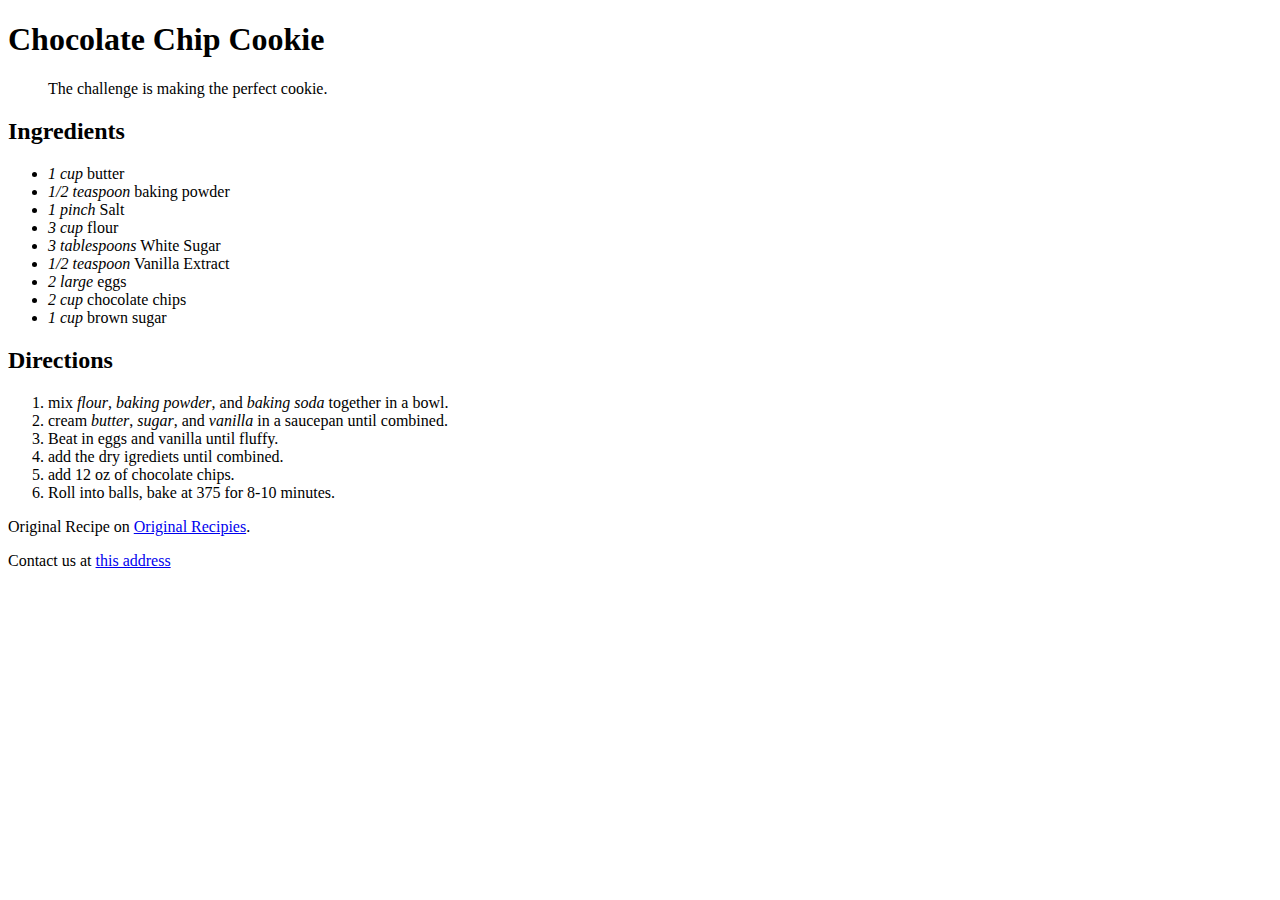
<file: assignment 3/index.html>
<!DOCTYPE html>
<html>
<head>
<meta charset="UTF-8">
<meta name="description" content-"Intro to Web Design website"
<meta name="author" content="Jordan Smith"
<meta name="viewport" content="width=device-width, initial-scale=1.0"
</head>

<body>
  <h1>Chocolate Chip Cookie</h1>
  <blockquote> The challenge is making the perfect cookie.</blockquote>
  <h2>Ingredients</h2>
  <ul>
    <li><i>1 cup</i> butter</li>
    <li><i>1/2 teaspoon</i> baking powder</li>
    <li><i>1 pinch</i> Salt</li>
    <li><i>3 cup</i> flour</li>
    <li><i>3 tablespoons</i> White Sugar</li>
    <li><i>1/2 teaspoon</i> Vanilla Extract</li>
    <li><i>2 large</i> eggs</li>
    <li><i>2 cup</i> chocolate chips</li>
    <li><i>1 cup</i> brown sugar</li>
  </ul>
  <h2>Directions</h2>
  <ol>
    <li>mix <em>flour</em>, <em>baking powder</em>, and <em>baking soda</em> together in a bowl.</li>
    <li>cream <em>butter</em>, <em>sugar</em>, and <em>vanilla</em> in a saucepan until combined.</li>
    <li>Beat in eggs and vanilla until fluffy.</li>
    <li>add the dry igrediets until combined.</li>
    <li>add 12 oz of chocolate chips.</li>
    <li>Roll into balls, bake at 375 for 8-10 minutes.</li>
  </ol>
  <p>Original Recipe on <a href="https://joyfoodsunshine.com/the-most-amazing-chocolate-chip-cookies/">Original Recipies</a>.</p>
<p>Contact us at <a href="./pages/contact.html">this address</a>
</body>
</html>
</file>
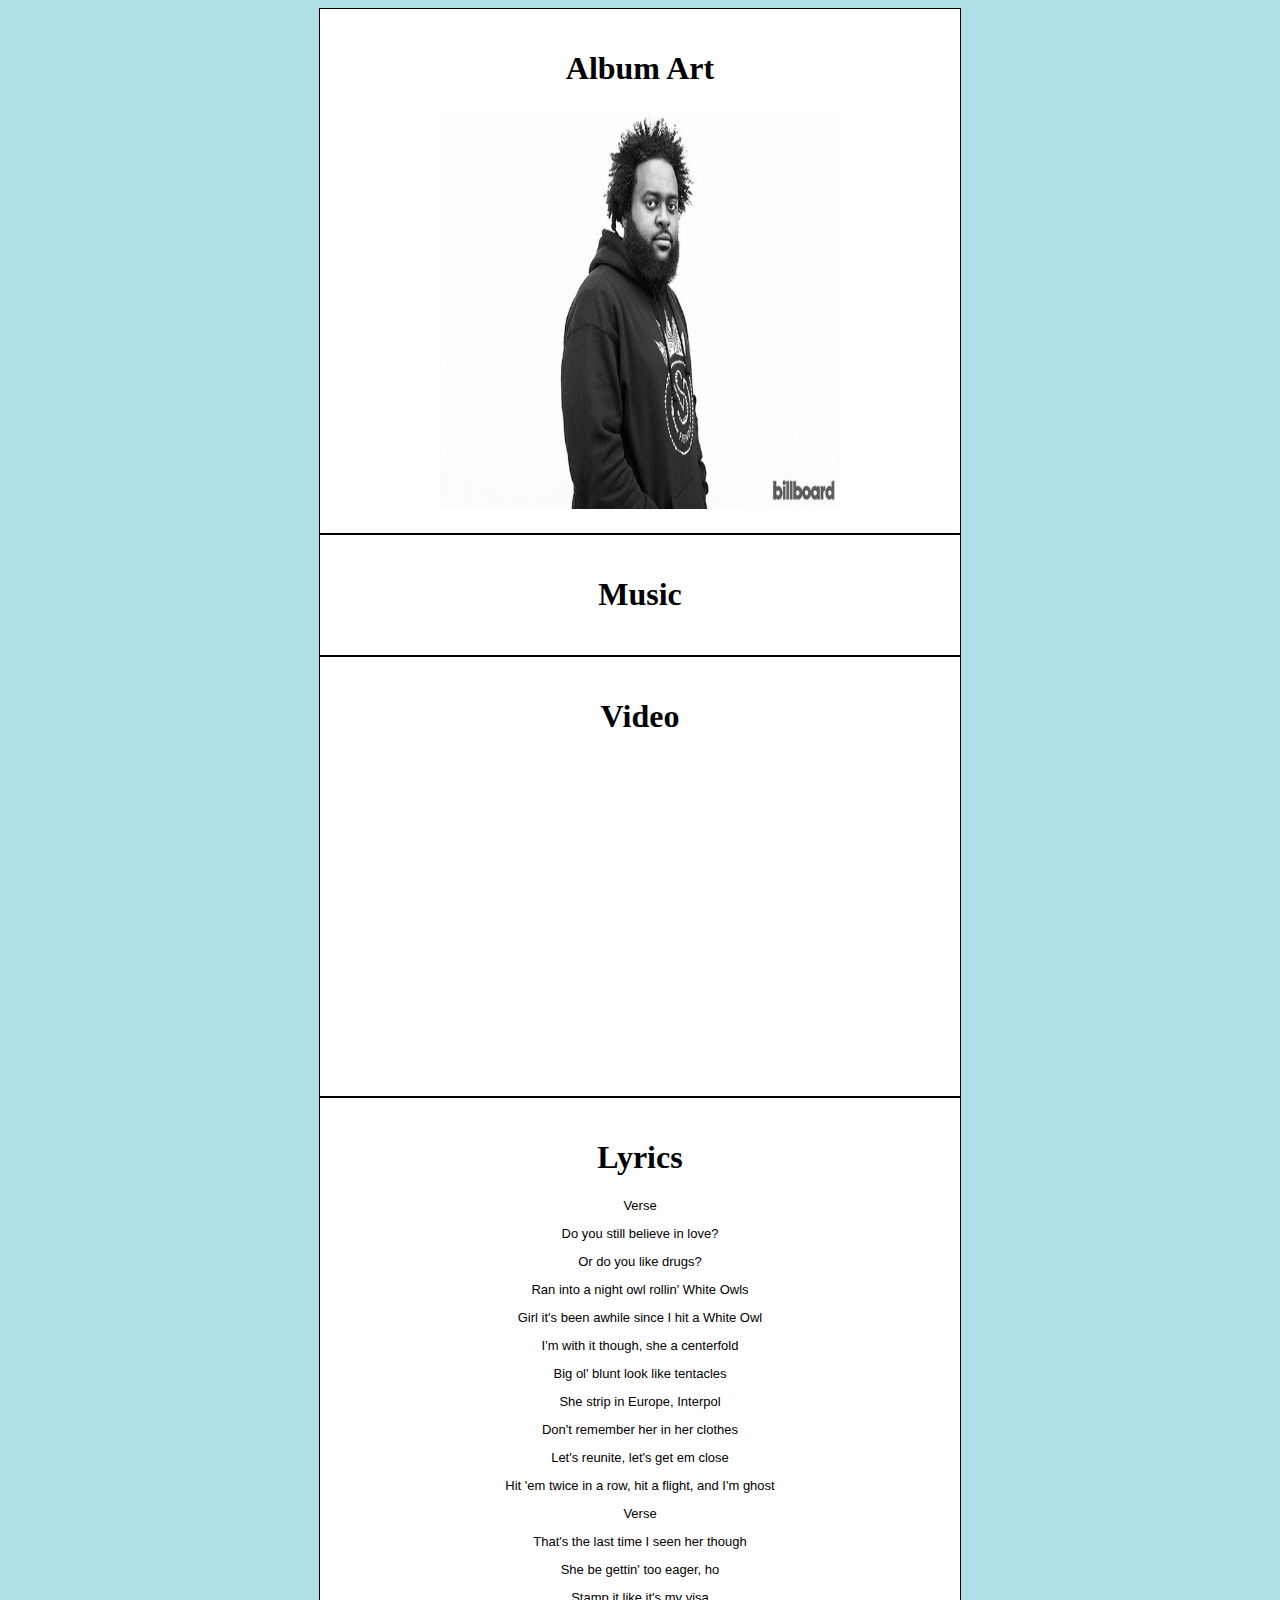
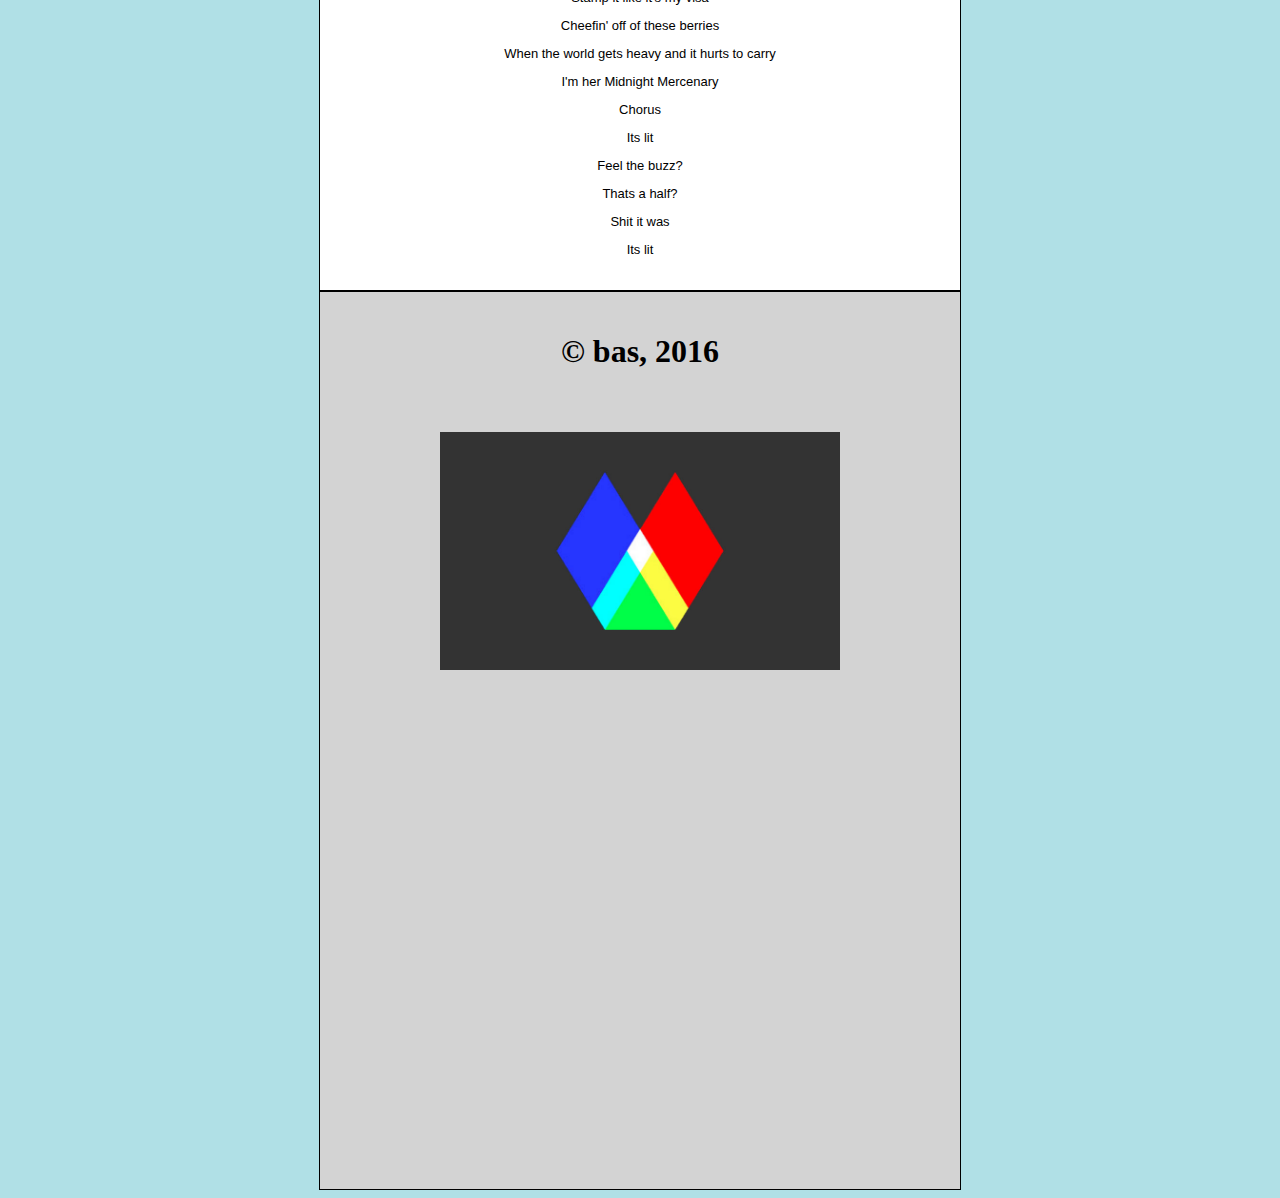
<file: assignment 4/index.html>
<!DOCTYPE html>

<html>
  <head>
    <title> Multimedia site </title>

          <!-- Define the character set used: -->
       <meta charset="UTF-8">

       <!-- Provide a description of your page: -->
       <meta name="description" content="managing media">

       <!-- Provide the author information for the page: -->
       <meta name="author" content="Jordan Smith">

       <!-- Other meta elements -->
   <meta name="viewport" content="width=device-width, initial-scale=1.0">

      <style>
      body {
       background-color: powderblue;
       text-align: center;
      }
      .container {
       background-color: white;
       width: 600px;
       margin: auto;
       padding: 20px;
       border: 1px solid black;
      }
      .lyrics p, pre {
       font-size: small;
       font-family: Arial;
      }
      .contact {
       background-color: lightgray;
      }
</style>

</head>

<body>

<div id= "art" class="container">
  <p><h1> Album Art</h1>
    <img src="images/bas.jpg"
    alt="bas"
    title="bas"
    width="400"
    height="400">
  </div>

  <div id= "audio" class="container">
    <p><h1>Music</h1></p>

  </div>

<div id= "video" class="container">
  <p><h1>Video</h1></p>
  <iframe width="560" height="315" src="https://www.youtube.com/embed/watch?v=WCWubSL5LeE&list=RDWCWubSL5LeE&start_radio=1" frameborder="0" allow="autoplay; encrypted-media" allowfullscreen></iframe>

</div>
  </div>
  <div id="Lyrics" class="container lyrics">
    <p><h1> Lyrics</h1></p>
    <p> Verse</p>
    <p>Do you still believe in love?</p>
<p>Or do you like drugs?</p>
<p> Ran into a night owl rollin' White Owls </p>
<p> Girl it's been awhile since I hit a White Owl</p>
<p> I'm with it though, she a centerfold </p>
<p> Big ol' blunt look like tentacles </p>
<p> She strip in Europe, Interpol </p>
<p> Don't remember her in her clothes</p>
<p>Let's reunite, let's get em close </p>
<p> Hit 'em twice in a row, hit a flight, and I'm ghost </p>
<p> Verse</p>
<p>   That's the last time I seen her though</p>
<p>    She be gettin' too eager, ho</p>
<p>    Stamp it like it's my visa</p>
<p>    Cheefin' off of these berries</p>
<p>    When the world gets heavy and it hurts to carry</p>
<p>    I'm her Midnight Mercenary</p>
<p>    Chorus</p>
<p>    Its lit</p>
<p>    Feel the buzz?</p>
<p>    Thats a half?</p>
<p>    Shit it was</p>
<p>    Its lit</p>
<p></p>
    </div>

    <div id= "copyright" class="container contact">
<p><h1>&copy; bas, 2016</h1></p>
<video poster="media/mart-logo-poster.jpg" width="400" height="320">
           <source src="media/mart-logo-animated.mp4" type="video/mp4">
<source src="media/mart-logo-animated.webm" type="video/webm">
  <p> Media Arts Logo Animation</p>
<P> </P>
</video>
      <iframe
      src="https://www.google.com/maps/embed?pb=!1m18!1m12!1m3!1d2728.167763266535!2d-113.98739678446508!3d46.86007084724039!2m3!1f0!2f0!3f0!3m2!1i1024!2i768!4f13.1!3m3!1m2!1s0x535dcc33f19815cb%3A0x9c296b8546ca9abf!2sUniversity+of+Montana!5e0!3m2!1sen!2sus!4v1540412503839"
      width="600"
      height="450"
      frameborder="0"
      style="border:0"
      allowfullscreen></iframe>
</div>
  </body



</html>
</file>
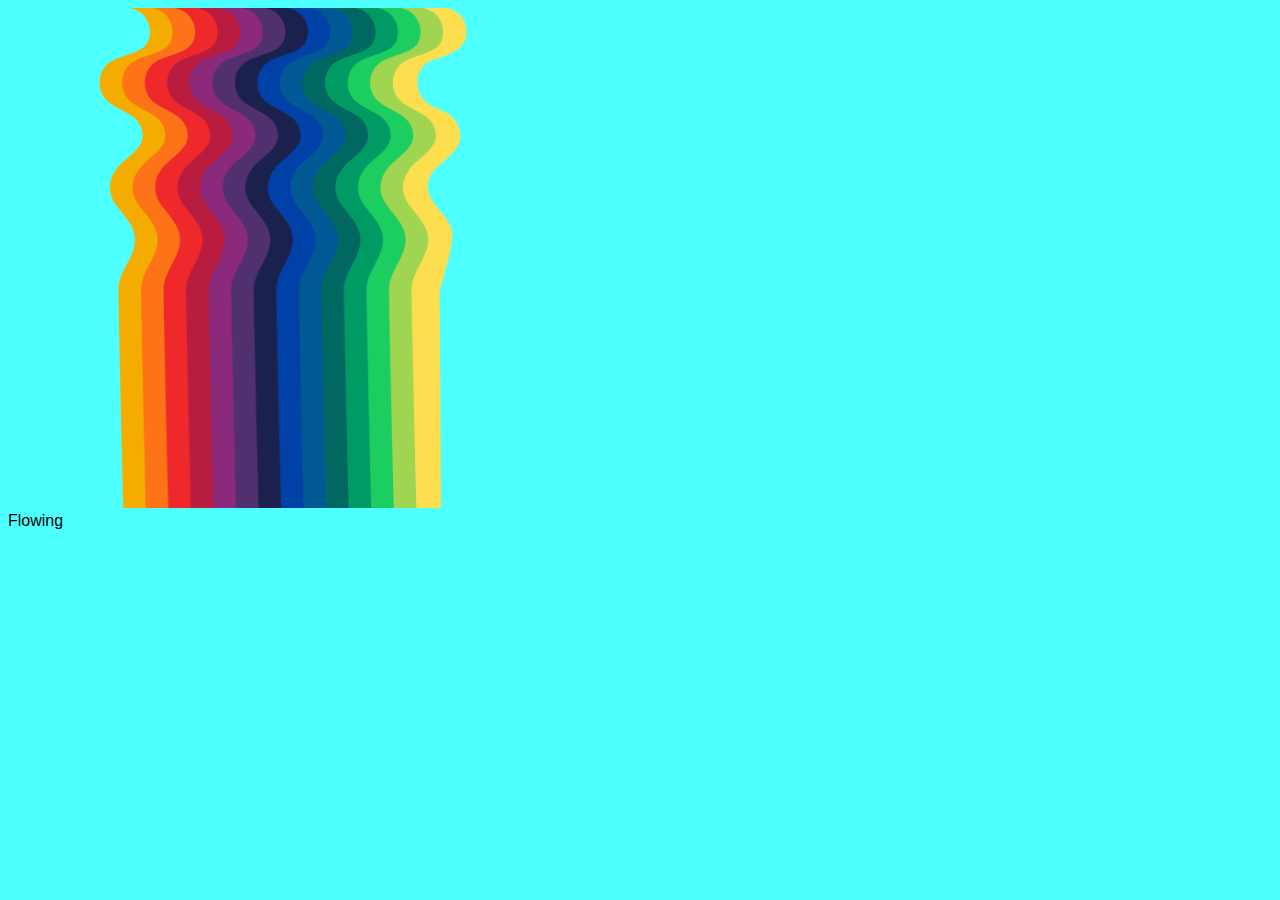
<file: assignment-5/index.html>
<!DOCTYPE html>
<html>

<head>

  <meta charset="UTF-8">
  <meta name="description" content="working with css">
  <meta name="author" content="Jordan Smith">
  <meta name="viewport" content="width-device-width, initial scale=1.0">
  <link rel="stylesheet" type="text/css" href="./css/style.css"/>
</head>
<body>
  <div id="site background" class="image">
    <img src="./images/1970s-05.png" alt="river of colors." title="70s color river" width="550" height="500"/>
  </div>
  <div id="Appeal" class="text"
    <h1>Flowing</h1>
  </div>

</body>
</html>
</file>
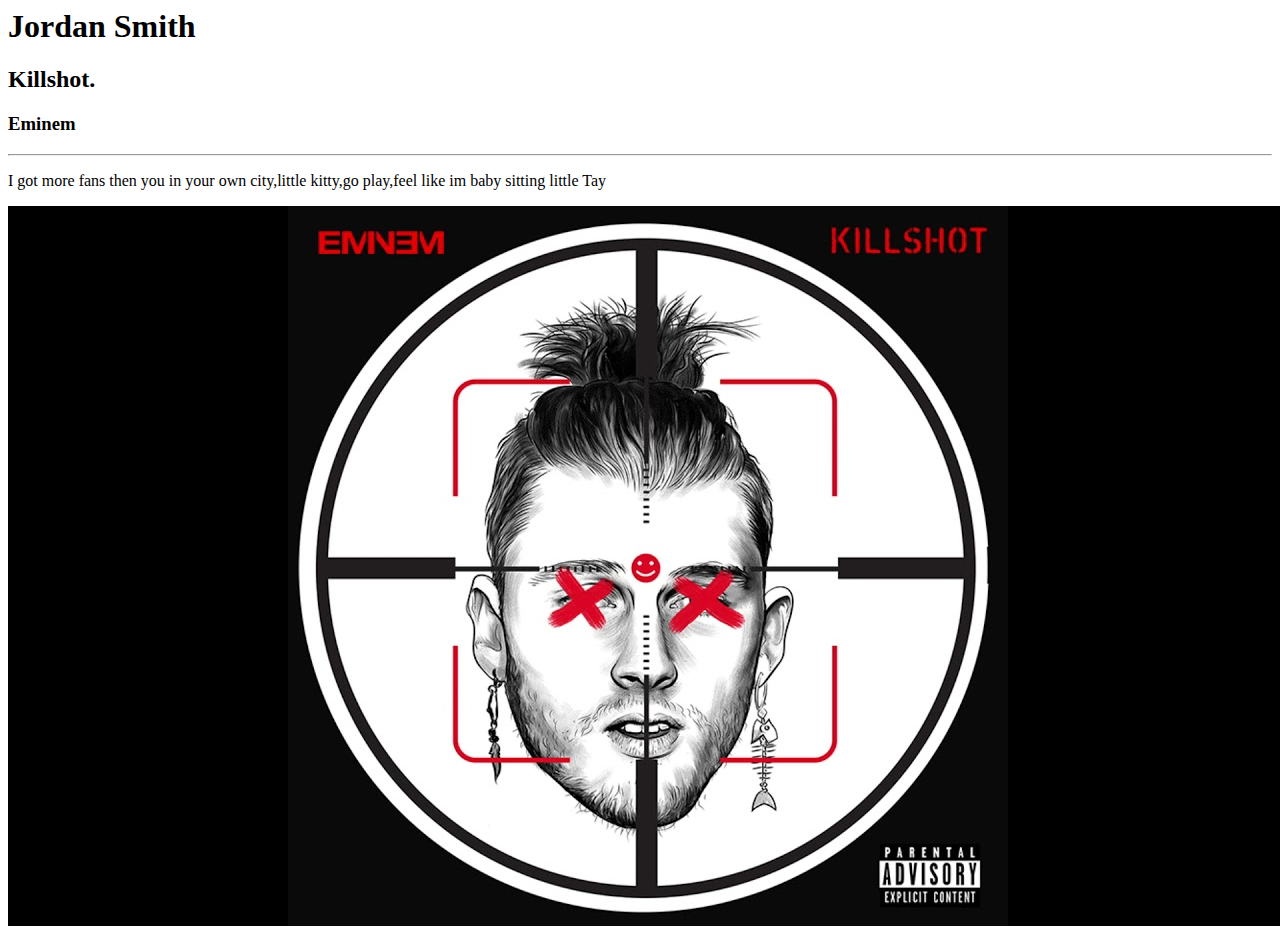
<file: Project 1/index.html>
<!DOCTYPE htlm>
<html>
  <head>
    <title>My First Live Site</title>
  </head>

  <body>
    <h1>Jordan Smith</h1>
    <h2>Killshot.</h2>
    <h3>Eminem</h3>
    <hr />
    <p>I got more fans then you in your own city,little kitty,go play,feel like im baby sitting little Tay</p>
    <img src="./images/kill.jpg" />
  </body>
</html>
</file>
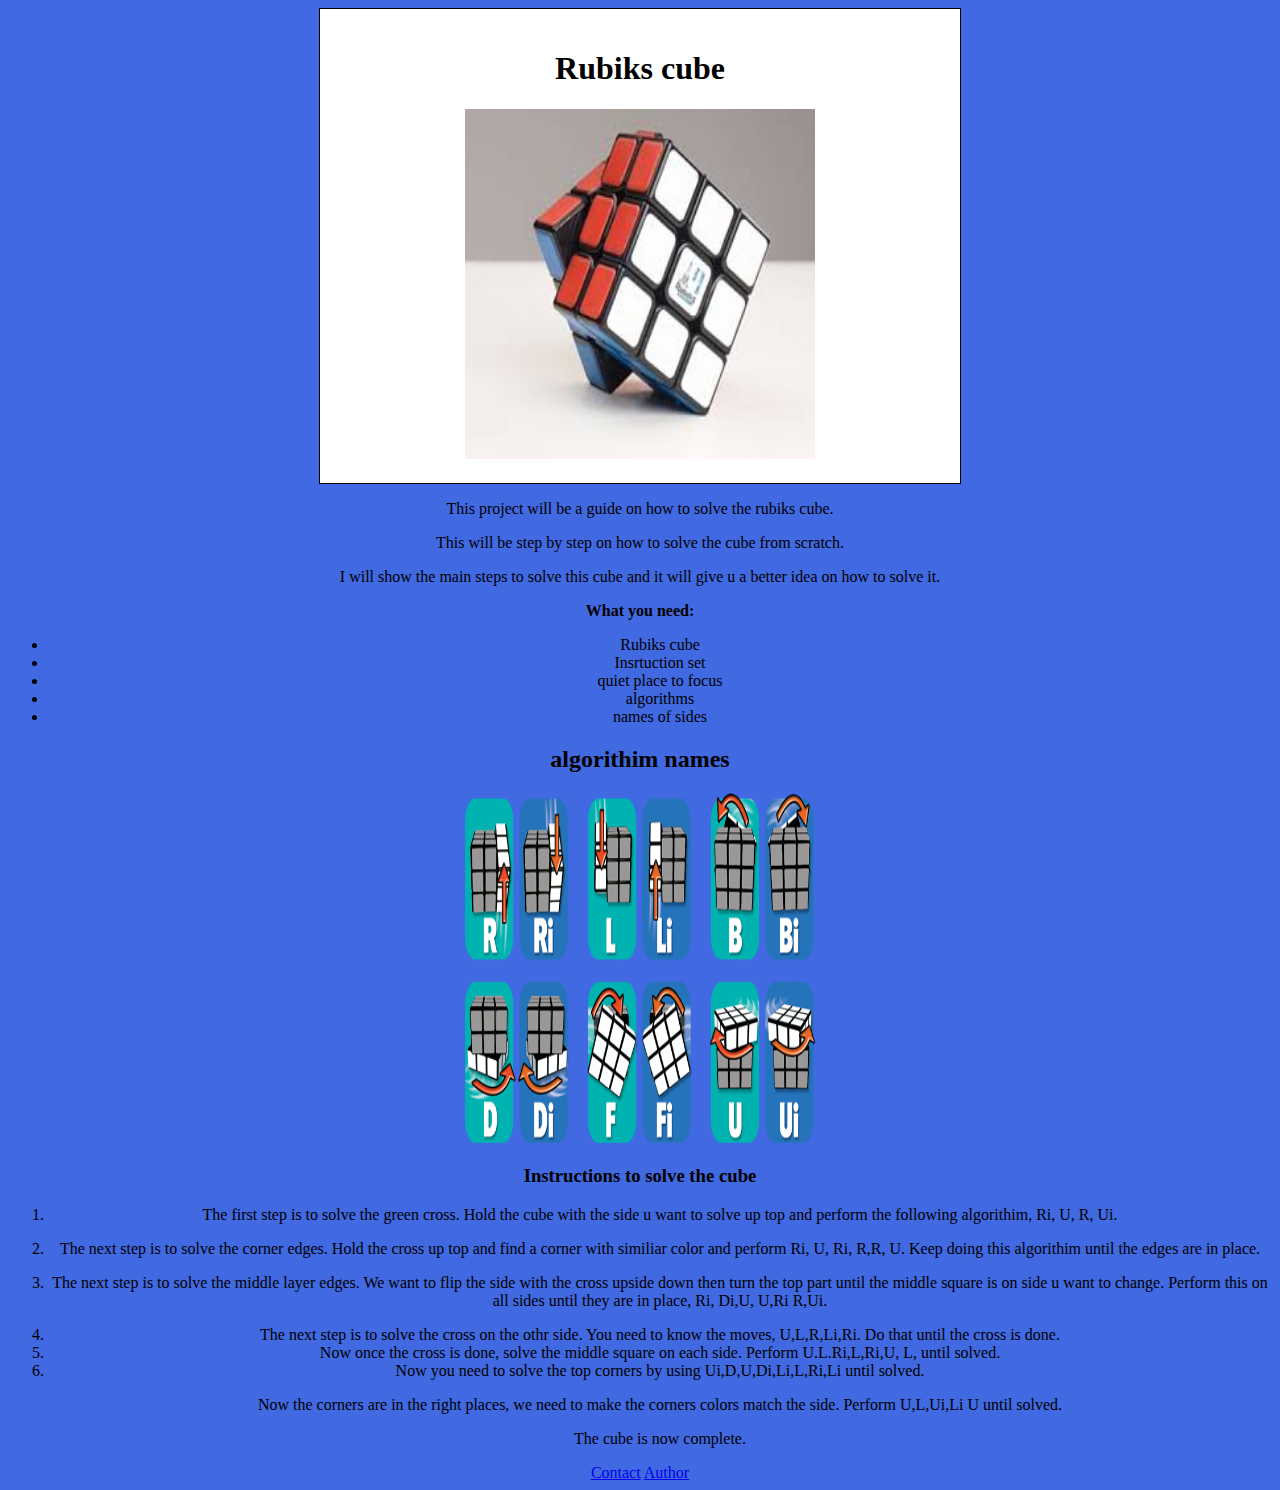
<file: project-2/index.html>
<!DOCTYPE html>

<html>
  <head>
    <title> Solving the Rubiks </title>

      <!-- Define the character set used: -->
       <meta charset="UTF-8">
       <!-- Provide a description of your page: -->
       <meta name="description" content="project 2">
       <!-- Provide the author information for the page: -->
       <meta name="author" content="Jordan Smith">
       <!-- Other meta elements -->
   <meta name="viewport" content="width=device-width, initial-scale=1.0">

   <style>
   body {
    background-color: royalblue;
    text-align: center;
   }
   .container {
    background-color: white;
    width: 600px;
    margin: auto;
    padding: 20px;
    border: 1px solid black;
   }
   .paragraph p, pre {
    font-size: small;
    font-family: Arial;
   }
   .contact {
    background-color: lightgray;
   }
</style>

</head>

<div id= #Pic" class="container">
  <p><h1>Rubiks cube</h1>
    <img src="images/cubes.jpg"
    alt="the cube"
    title="structure"
    width="350"
    height="350">
</div>
</div>
  <p> This project will be a guide on how to solve the rubiks cube.</p>
  <p> This will be step by step on how to solve the cube from scratch.  </p>
  <p> I will show the main steps to solve this cube and it will give u a better idea on how to solve it.
  <p></p>
</div>
</div>
<div id=#List">
  <p> <b> What you need:</p></b>

  <ul>
    <li> Rubiks cube</li>
    <li> Insrtuction set</li>
    <li> quiet place to focus</li>
    <li> algorithms </li>
    <li> names of sides </li>

    </ul>
    </div>
  </div>

  <div id=#Pic">
    <p><h2>algorithim names</h2>
      <img src="images/sidenames.png"
      alt="algorithims"
      title="moves"
      width="350"
      height="350">
    </div>
  </div>
  <div id=#instructions">
<p><h3> Instructions to solve the cube </p></h3>
<ol>
  <li> The first step is to solve the green cross. Hold the cube with the side u want to solve up top and perform the following algorithim, Ri, U, R, Ui.  </li>
  <p></p>
  <li> The next step is to solve the corner edges. Hold the cross up top and find a corner with similiar color and perform Ri, U, Ri, R,R, U. Keep doing this algorithim until the edges are in place. </li>
  <p></p>
  <li> The next step is to solve the middle layer edges. We want to flip the side with the cross upside down then turn the top part until the middle square is on side u want to change. Perform this on all sides until they are in place, Ri, Di,U, U,Ri R,Ui.</li>
  <p></p>
  <li>The next step is to solve the cross on the othr side. You need to know the moves, U,L,R,Li,Ri. Do that until the cross is done.</li>
  <li> Now once the cross is done, solve the middle square on each side. Perform U.L.Ri,L,Ri,U, L, until solved.</li>
  <li>Now you need to solve the top corners by using Ui,D,U,Di,Li,L,Ri,Li until solved.</li>
  <p> Now the corners are in the right places, we need to make the corners colors match the side. Perform U,L,Ui,Li U until solved.</p>

  <p> The cube is now complete. </p>
</ol>
</div>
</div>
<p></p>

<div id="navigation">
 <a href="./pages/contact.html">Contact</a>
 <a href="./pages/about.html">Author</a>
</div>
</div>

</body>
</html>
</file>
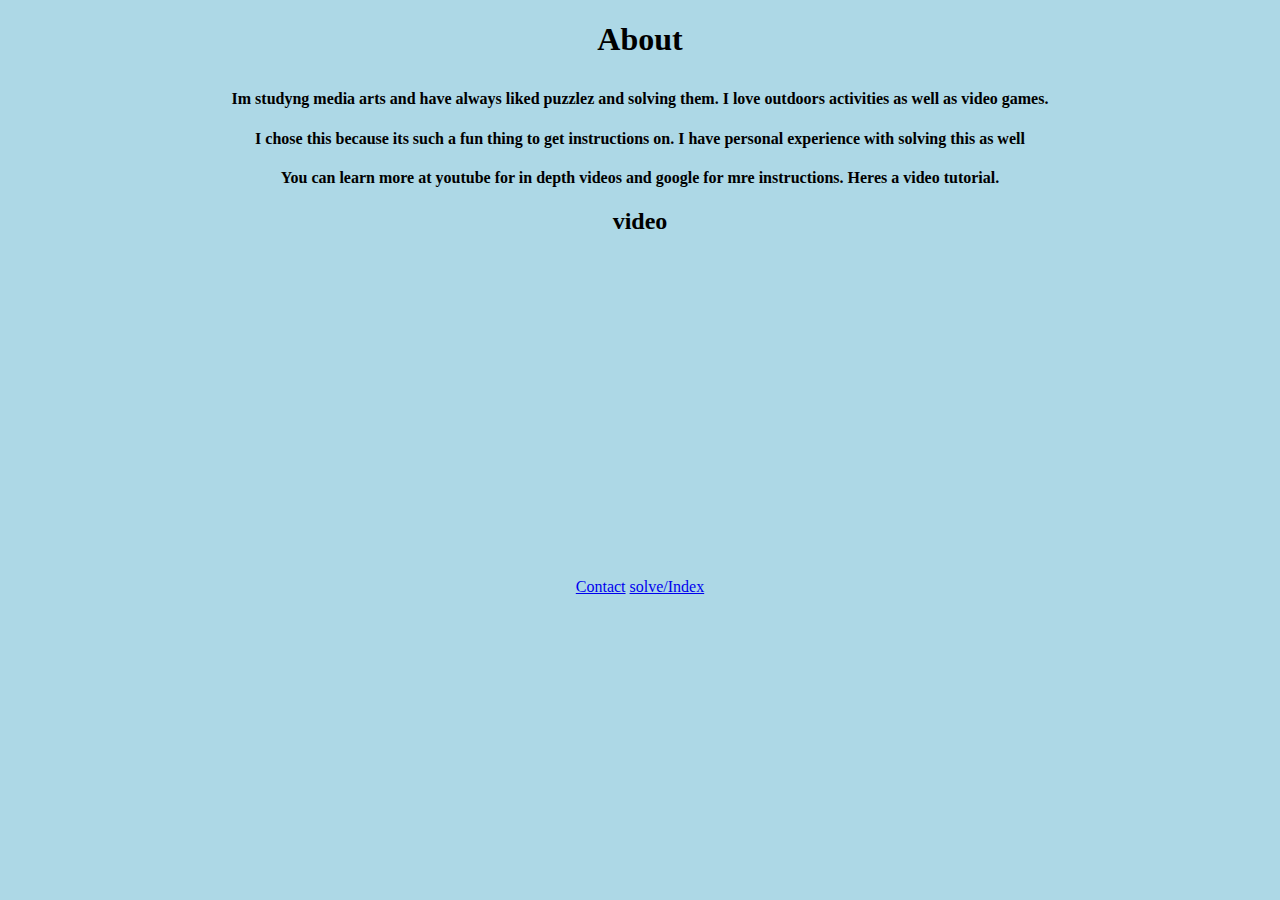
<file: project-2/pages/about.html>
<!DOCTYPE html>

<html>
  <head>
    <title>About</title>

       <meta charset="UTF-8">

       <meta name="description" content="about ">


       <meta name="author" content="Jordan Smith">


   <meta name="viewport" content="width=device-width, initial-scale=1.0">

   <style>
   body {
    background-color: lightblue;
    text-align: center;
   }
   .container {
    background-color: white;
    width: 600px;
    margin: auto;
    padding: 20px;
    border: 1px solid black;
   }
   .lyrics p, pre {
    font-size: small;
    font-family: Arial;
   }
   .contact {
    background-color: lightgray;
   }
</style>

</head>
<p></p>
<p><h1>About</p></h1>

<p><center><h4> Im studyng media arts and have always liked puzzlez and solving them. I love outdoors activities as well as video games. </p></center></h4>
<p></p>
<p><center><h4> I chose this because its such a fun thing to get instructions on. I have personal experience with solving this as well</p></center><h4>
<p></p>
<p><center><h4> You can learn more at youtube for in depth videos and google for mre instructions. Heres a video tutorial.</p></center></h4>

<p></p>
<p><h2> video </p></h2>
<iframe width="560" height="315" src="https://www.youtube.com/watch?v=SA7paR-J0NY" frameborder="0" allow="accelerometer; autoplay; encrypted-media; gyroscope; picture-in-picture" allowfullscreen></iframe>


<div id="navigation">
 <a href="./pages/contact.html">Contact</a>
 <a href="../pages/index.html">solve/Index</a>
</div>
</div>

</body>
</file>
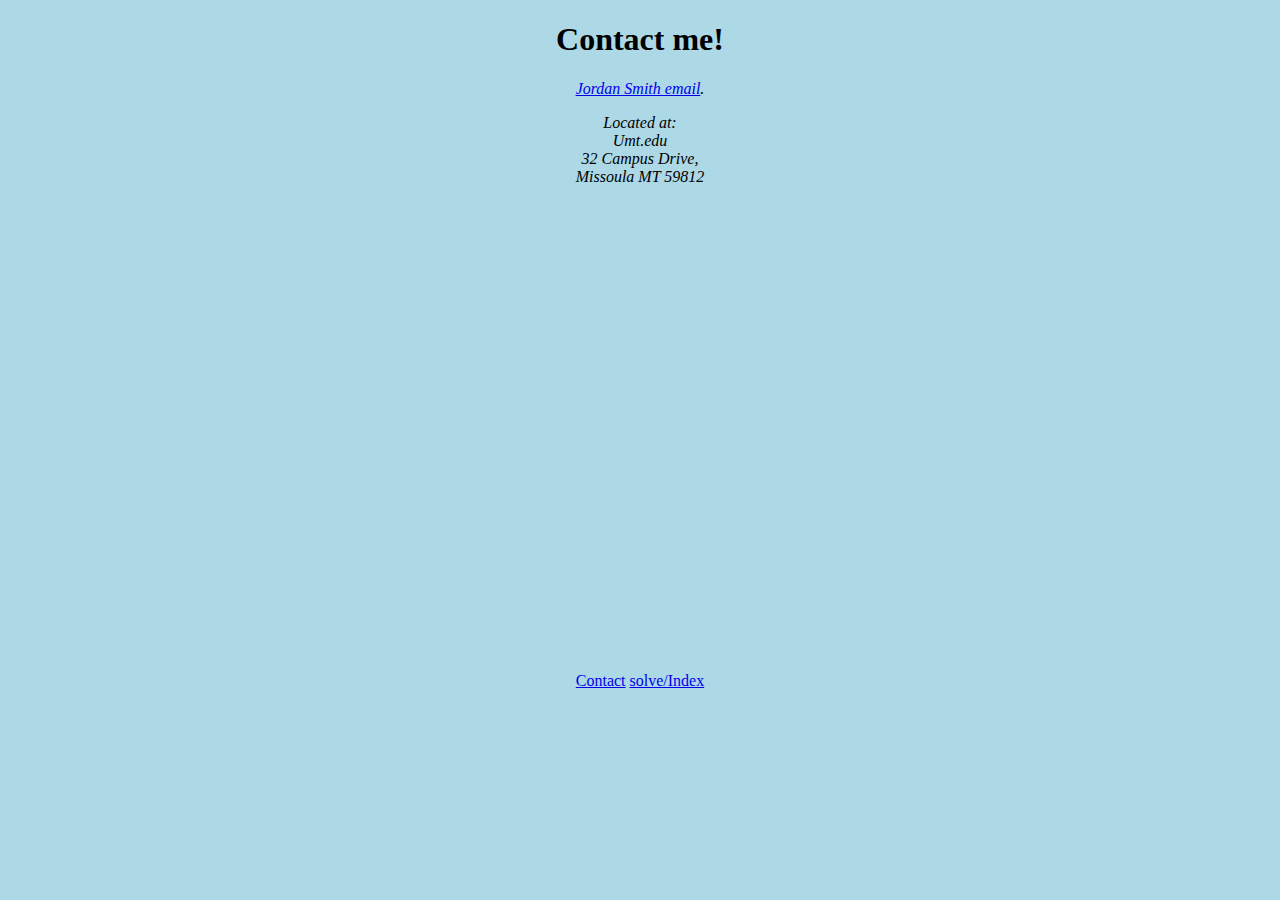
<file: project-2/pages/contact.html>
<!DOCTYPE html>

<html>
  <head>
    <title>Contact</title>


       <meta charset="UTF-8">


       <meta name="description" content="contact">

       <meta name="author" content="Jordan Smith">
   <meta name="viewport" content="width=device-width, initial-scale=1.0">

   <style>
   body {
    background-color: lightblue;
    text-align: center;
   }
   .container {
    background-color: white;
    width: 600px;
    margin: auto;
    padding: 20px;
    border: 1px solid black;
   }
   .lyrics p, pre {
    font-size: small;
    font-family: Arial;
   }
   .contact {
    background-color: lightgray;
   }
</style>

</head>

<p><h1>Contact me!</h1>

<address>
<a href="jordan6.smith@umconnect.umt.edu">Jordan Smith email</a>.<br>
</address>
<p></p>
<address>
  Located at:<br>
  Umt.edu<br>
  32 Campus Drive, <br>
  Missoula MT 59812<br>
</address>
<p></p>
<iframe src="https://www.google.com/maps/embed?pb=!1m18!1m12!1m3!1d2728.1418845987823!2d-113.98431668459409!3d46.86058014720578!2m3!1f0!2f0!3f0!3m2!1i1024!2i768!4f13.1!3m3!1m2!1s0x535dcc3413abc31d%3A0x5a5373da5d9ea43c!2s32+Campus+Dr%2C+Missoula%2C+MT+59812!5e0!3m2!1sen!2sus!4v1541885689497" width="600" height="450" frameborder="0" style="border:0" allowfullscreen></iframe>
<p></p>
<div id="navigation">
 <a href="./pages/contact_me.html">Contact</a>
 <a href="../pages/index.html">solve/Index</a>
</body>
</html>
</file>
<file: assignment-5/css/style.css>
*{
  font-family: Arial;
  background-color: #006699
  padding: 15px;
  font-size: 25;
   /*font size is correct*/
}
body {

  font-family: Arial;
  font-size: 25;
  background-color: #4dffff
}
#site-background {
  float: center;
}
h1 {
  text-align: center;
  color: #ffff00;
}
</file>
